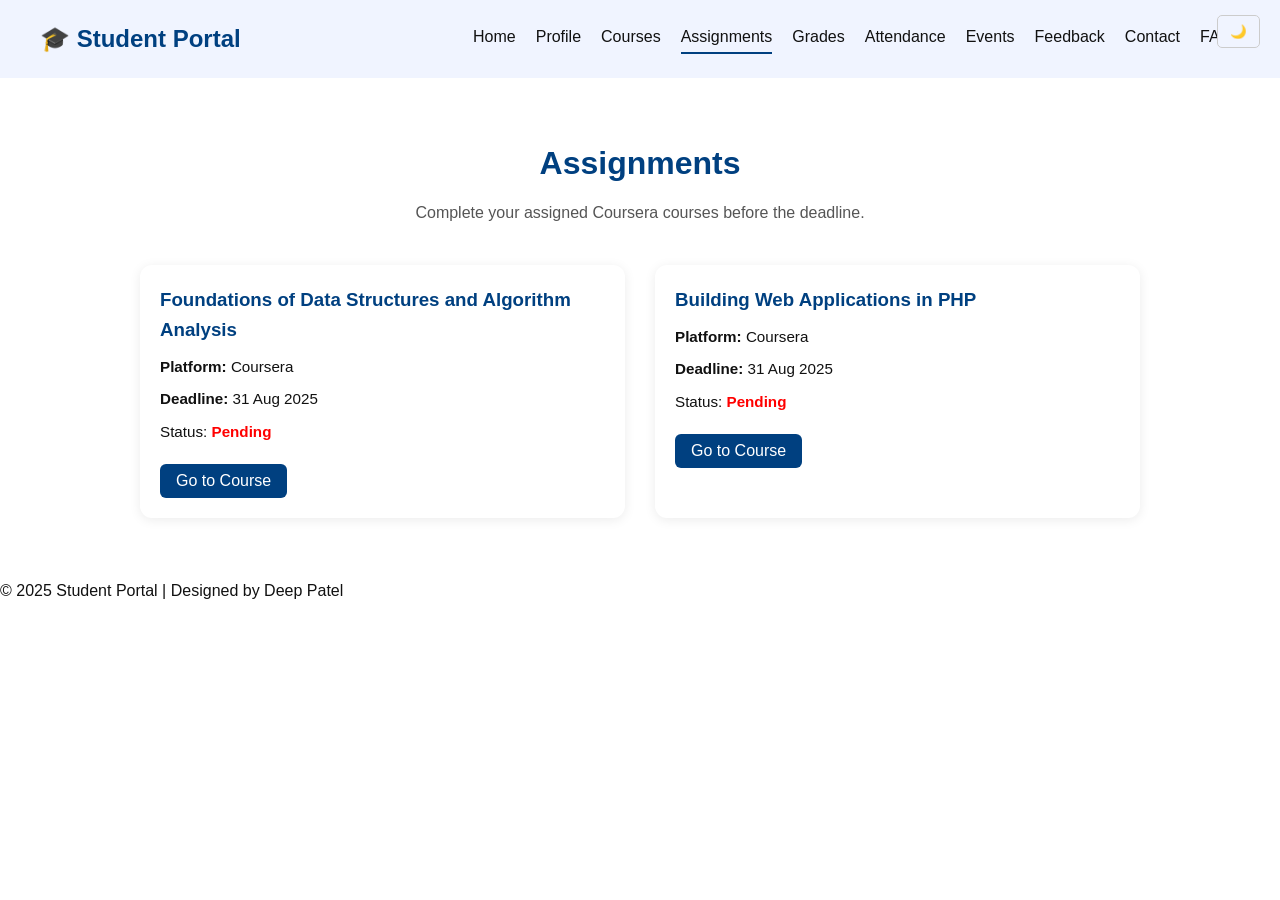
<file: assignments.html>
<!DOCTYPE html>
<html lang="en">
<head>
  <meta charset="UTF-8" />
  <meta name="viewport" content="width=device-width, initial-scale=1.0"/>
  <title>Assignments | Student Portal</title>
  <link rel="stylesheet" href="style.css" />
  <script defer src="theme.js"></script>
</head>
<body>

  <!-- 🌗 Theme Toggle -->
  <button class="theme-toggle" onclick="toggleTheme()">🌙</button>

  <!-- 🔹 NAVBAR -->
  <nav class="navbar">
    <div class="logo">🎓 Student Portal</div>
    <div class="nav-links">
      <a href="index.html">Home</a>
      <a href="profile.html">Profile</a>
      <a href="courses.html">Courses</a>
      <a href="assignments.html" class="active">Assignments</a>
      <a href="grades.html">Grades</a>
      <a href="attendance.html">Attendance</a>
      <a href="event.html">Events</a>
      <a href="feedback.html">Feedback</a>
      <a href="contact.html">Contact</a>
      <a href="faqs.html">FAQs</a>
    </div>
  </nav>

  <!-- 🔹 ASSIGNMENTS SECTION -->
  <section class="assignments-section">
    <div class="assignments-header">
      <h1>Assignments</h1>
      <p>Complete your assigned Coursera courses before the deadline.</p>
    </div>

    <div class="assignments-grid">
      <!-- Assignment 1 -->
      <div class="assignment-card">
        <h3>Foundations of Data Structures and Algorithm Analysis</h3>
        <p><strong>Platform:</strong> Coursera</p>
        <p><strong>Deadline:</strong> 31 Aug 2025</p>
        <p>Status: <span style="color: red; font-weight: bold;">Pending</span></p>
        <button class="btn">Go to Course</button>
      </div>

      <!-- Assignment 2 -->
      <div class="assignment-card">
        <h3>Building Web Applications in PHP</h3>
        <p><strong>Platform:</strong> Coursera</p>
        <p><strong>Deadline:</strong> 31 Aug 2025</p>
        <p>Status: <span style="color: red; font-weight: bold;">Pending</span></p>
        <button class="btn">Go to Course</button>
      </div>
    </div>
  </section>

  <!-- ✅ FOOTER -->
  <footer class="footer">
    <p>© 2025 Student Portal | Designed by Deep Patel</p>
  </footer>

</body>
</html>
</file>
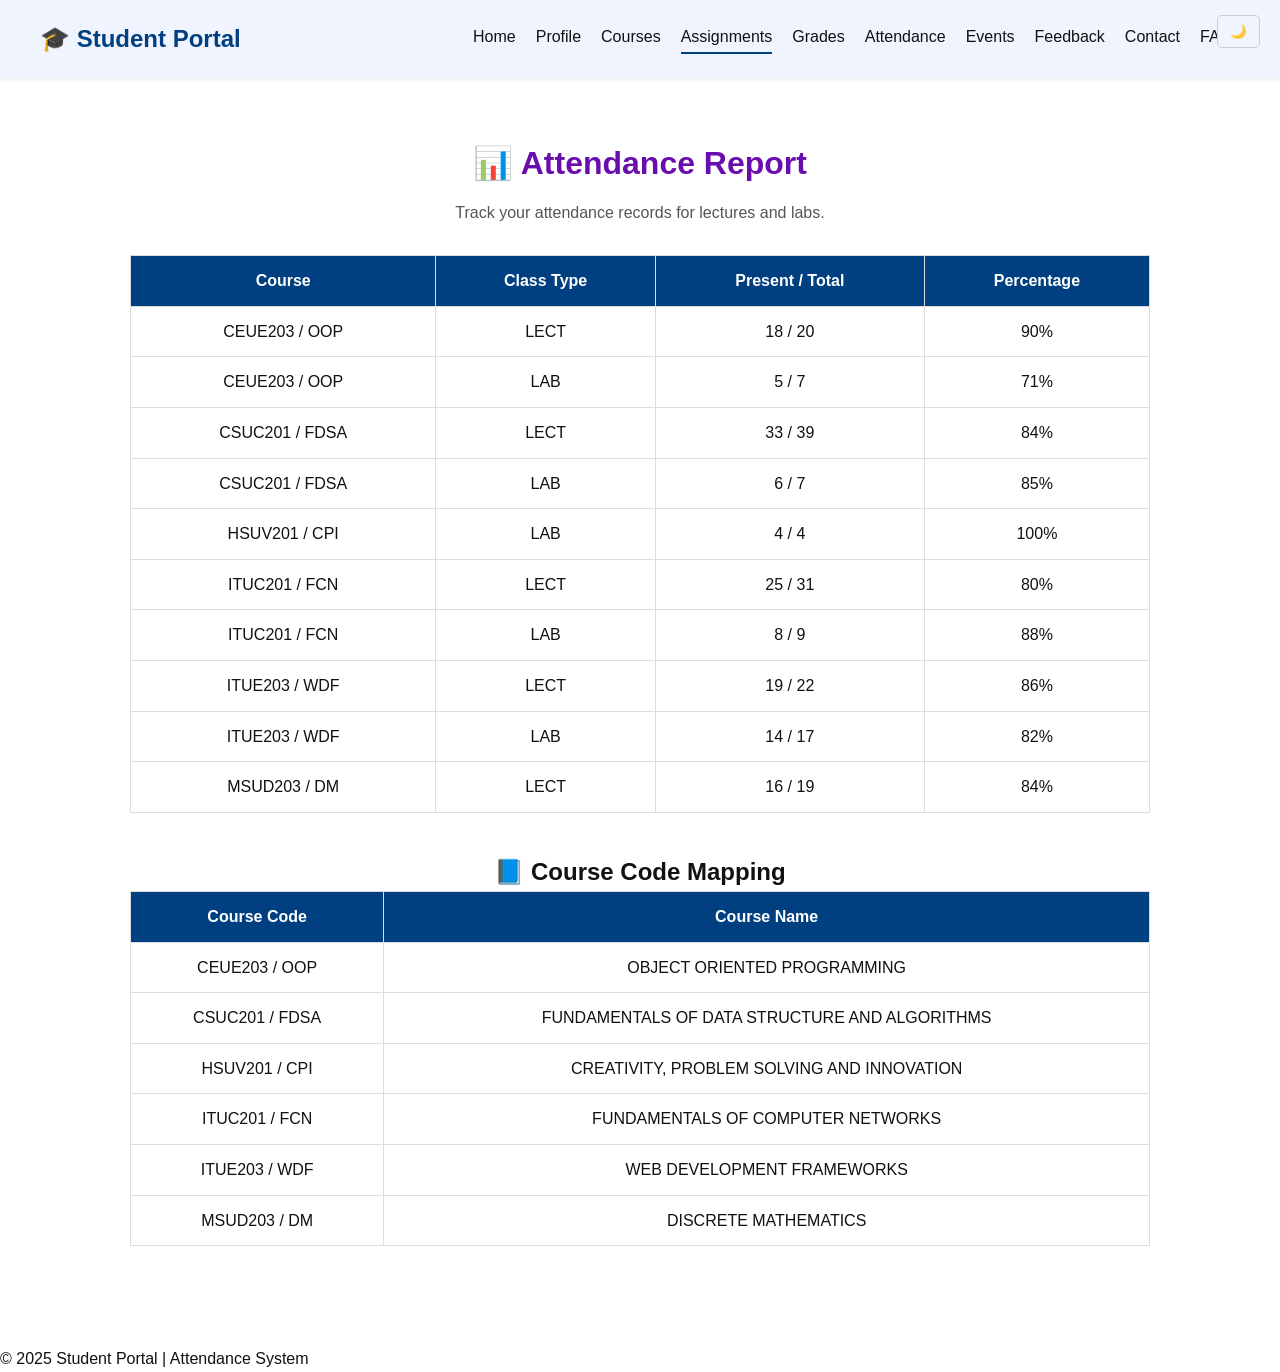
<file: attendance.html>
<!DOCTYPE html>
<html lang="en">
<head>
  <meta charset="UTF-8" />
  <meta name="viewport" content="width=device-width, initial-scale=1.0"/>
  <title>Attendance | Student Portal</title>
  <link rel="stylesheet" href="style.css" />
  <script defer src="theme.js"></script>
</head>
<body>

  <!-- 🌗 Theme Toggle -->
  <button class="theme-toggle" onclick="toggleTheme()">🌙</button>

  <!-- ✅ NAVBAR -->
  <nav class="navbar">
    <div class="logo">🎓 Student Portal</div>
    <div class="nav-links">
      <a href="index.html">Home</a>
      <a href="profile.html">Profile</a>
      <a href="courses.html" >Courses</a>
      <a href="assignments.html" class="active">Assignments</a>
      <a href="grades.html">Grades</a>
      <a href="attendance.html">Attendance</a>
      <a href="event.html">Events</a>
      <a href="feedback.html">Feedback</a>
      <a href="contact.html">Contact</a>
      <a href="faqs.html">FAQs</a>
    </div>
  </nav>

  <!-- 📊 ATTENDANCE SECTION -->
  <section class="attendance-section">
    <h1>📊 Attendance Report</h1>
    <p>Track your attendance records for lectures and labs.</p>

    <!-- Attendance Table -->
    <div class="table-container">
      <table class="attendance-table">
        <thead>
          <tr>
            <th>Course</th>
            <th>Class Type</th>
            <th>Present / Total</th>
            <th>Percentage</th>
          </tr>
        </thead>
        <tbody>
          <tr><td>CEUE203 / OOP</td><td>LECT</td><td>18 / 20</td><td>90%</td></tr>
          <tr><td>CEUE203 / OOP</td><td>LAB</td><td>5 / 7</td><td>71%</td></tr>
          <tr><td>CSUC201 / FDSA</td><td>LECT</td><td>33 / 39</td><td>84%</td></tr>
          <tr><td>CSUC201 / FDSA</td><td>LAB</td><td>6 / 7</td><td>85%</td></tr>
          <tr><td>HSUV201 / CPI</td><td>LAB</td><td>4 / 4</td><td>100%</td></tr>
          <tr><td>ITUC201 / FCN</td><td>LECT</td><td>25 / 31</td><td>80%</td></tr>
          <tr><td>ITUC201 / FCN</td><td>LAB</td><td>8 / 9</td><td>88%</td></tr>
          <tr><td>ITUE203 / WDF</td><td>LECT</td><td>19 / 22</td><td>86%</td></tr>
          <tr><td>ITUE203 / WDF</td><td>LAB</td><td>14 / 17</td><td>82%</td></tr>
          <tr><td>MSUD203 / DM</td><td>LECT</td><td>16 / 19</td><td>84%</td></tr>
        </tbody>
      </table>
    </div>

    <!-- Course Mapping -->
    <h2>📘 Course Code Mapping</h2>
    <div class="table-container">
      <table class="course-table">
        <thead>
          <tr>
            <th>Course Code</th>
            <th>Course Name</th>
          </tr>
        </thead>
        <tbody>
          <tr><td>CEUE203 / OOP</td><td>OBJECT ORIENTED PROGRAMMING</td></tr>
          <tr><td>CSUC201 / FDSA</td><td>FUNDAMENTALS OF DATA STRUCTURE AND ALGORITHMS</td></tr>
          <tr><td>HSUV201 / CPI</td><td>CREATIVITY, PROBLEM SOLVING AND INNOVATION</td></tr>
          <tr><td>ITUC201 / FCN</td><td>FUNDAMENTALS OF COMPUTER NETWORKS</td></tr>
          <tr><td>ITUE203 / WDF</td><td>WEB DEVELOPMENT FRAMEWORKS</td></tr>
          <tr><td>MSUD203 / DM</td><td>DISCRETE MATHEMATICS</td></tr>
        </tbody>
      </table>
    </div>
  </section>

  <!-- ✅ FOOTER -->
  <footer class="footer">
    <p>© 2025 Student Portal | Attendance System</p>
  </footer>

</body>
</html>
</file>
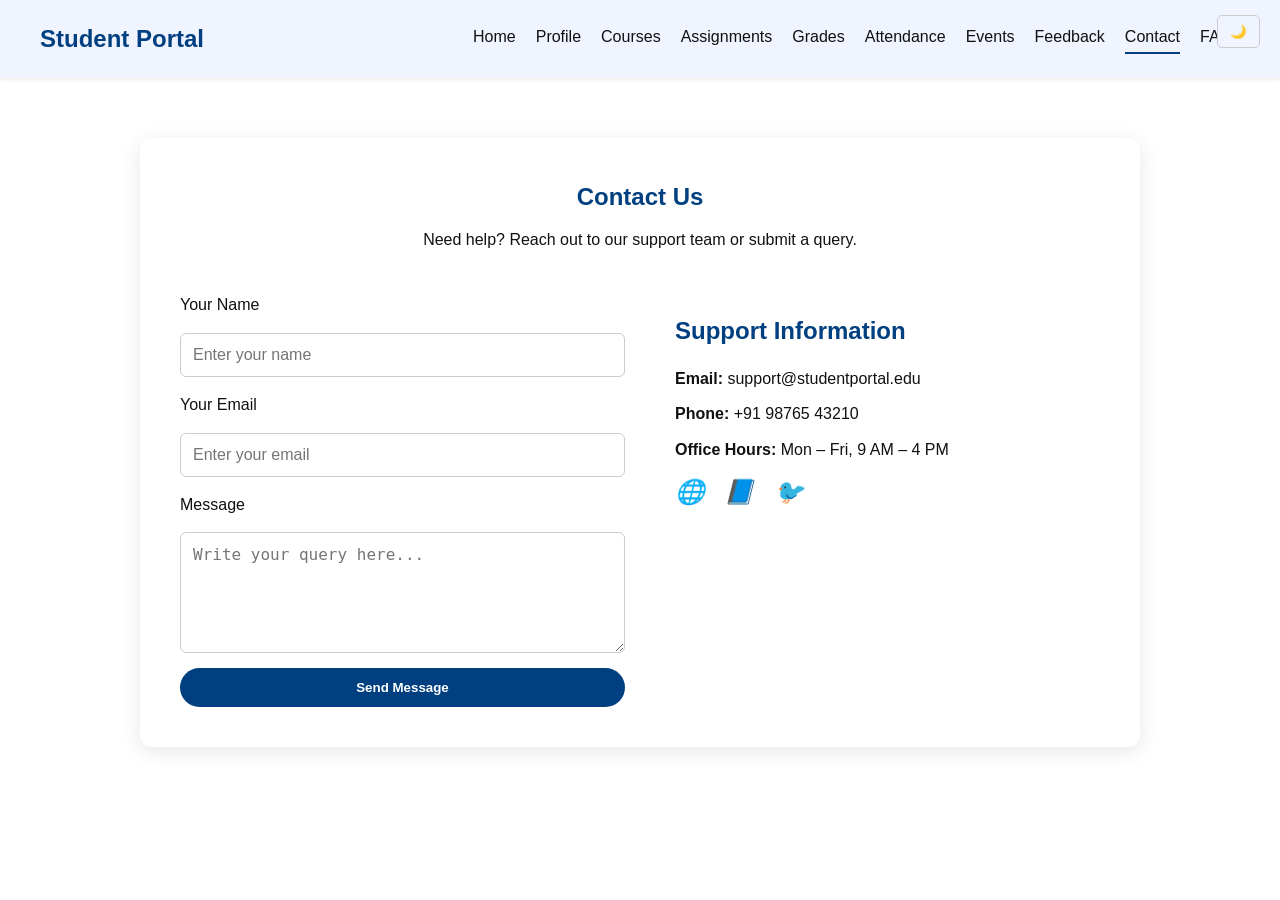
<file: contact.html>
<!DOCTYPE html>
<html lang="en">
<head>
  <meta charset="UTF-8" />
  <meta name="viewport" content="width=device-width, initial-scale=1.0"/>
  <title>Contact | Student Portal</title>
  <link rel="stylesheet" href="style.css" />
  <script defer src="theme.js"></script>
</head>
<body>

  <!-- 🌗 Theme Toggle -->
  <button class="theme-toggle" onclick="toggleTheme()">🌙</button>

  <!-- 🔝 Navbar -->
  <nav class="navbar">
    <div class="logo">Student Portal</div>
    <div class="nav-links">
      <a href="index.html">Home</a>
      <a href="profile.html">Profile</a>
      <a href="courses.html">Courses</a>
      <a href="assignments.html">Assignments</a>
      <a href="grades.html">Grades</a>
      <a href="attendance.html">Attendance</a>
      <a href="event.html">Events</a>
      <a href="feedback.html">Feedback</a>
      <a href="contact.html" class="active">Contact</a>
      <a href="faqs.html">FAQs</a>
    </div>
  </nav>

  <!-- 📞 Contact Section -->
  <section class="contact-section">
    <div class="contact-container">
      <h1>Contact Us</h1>
      <p class="contact-subtext">Need help? Reach out to our support team or submit a query.</p>

      <div class="contact-grid">
        <!-- Contact Form -->
        <form class="contact-form">
          <label for="name">Your Name</label>
          <input type="text" id="name" placeholder="Enter your name" required>

          <label for="email">Your Email</label>
          <input type="email" id="email" placeholder="Enter your email" required>

          <label for="message">Message</label>
          <textarea id="message" rows="5" placeholder="Write your query here..." required></textarea>

          <button type="submit">Send Message</button>
        </form>

        <!-- Contact Info -->
        <div class="contact-info">
          <h2>Support Information</h2>
          <p><strong>Email:</strong> support@studentportal.edu</p>
          <p><strong>Phone:</strong> +91 98765 43210</p>
          <p><strong>Office Hours:</strong> Mon – Fri, 9 AM – 4 PM</p>

          <div class="contact-icons">
            <a href="#"><i>🌐</i></a>
            <a href="#"><i>📘</i></a>
            <a href="#"><i>🐦</i></a>
          </div>
        </div>
      </div>
    </div>
  </section>

</body>
</html>
</file>
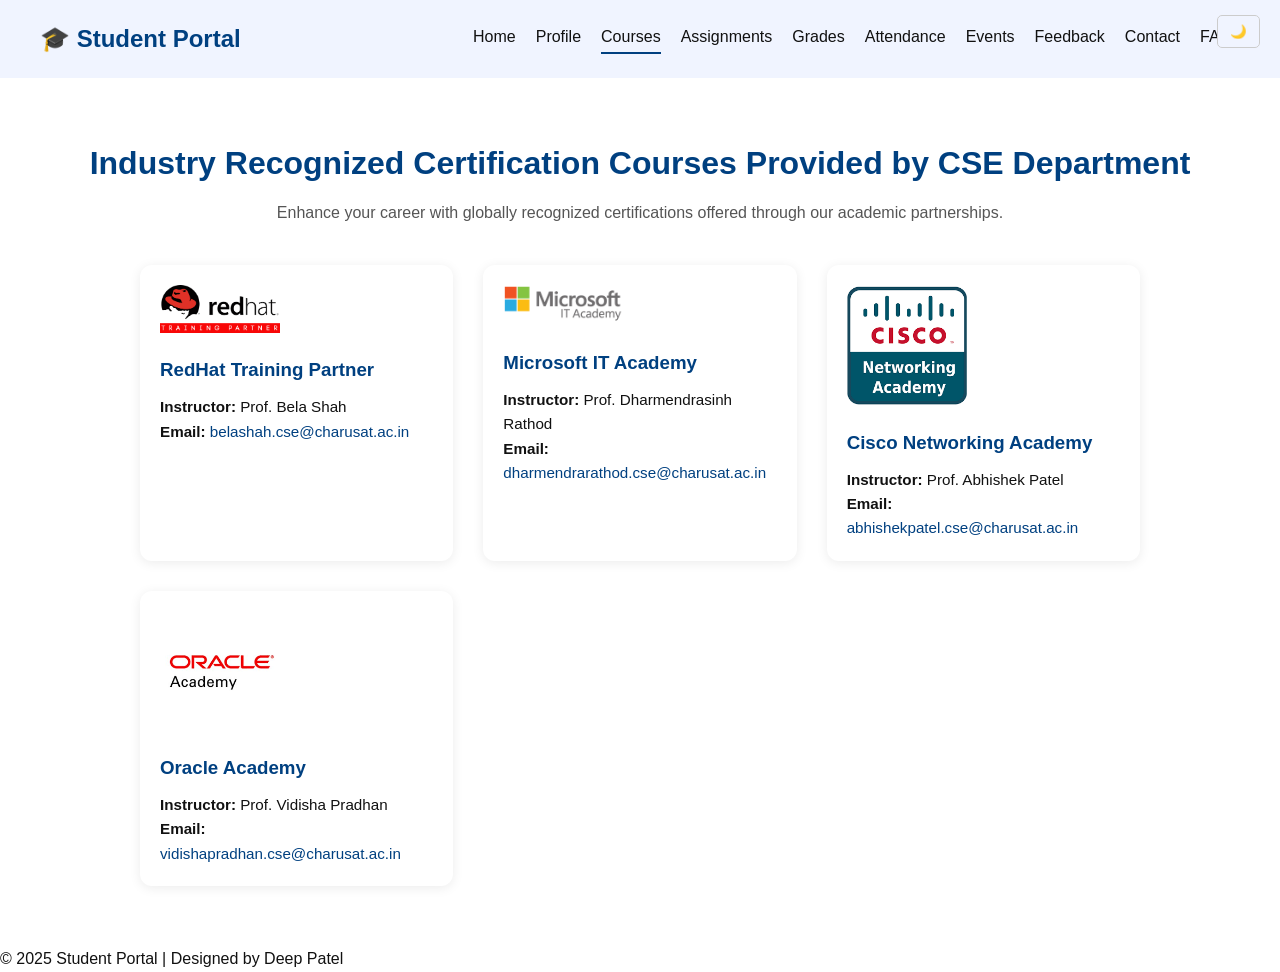
<file: courses.html>
<!DOCTYPE html>
<html lang="en">
<head>
  <meta charset="UTF-8" />
  <meta name="viewport" content="width=device-width, initial-scale=1.0"/>
  <title>Profile | Student Portal</title>
  <link rel="stylesheet" href="style.css" />
  <script defer src="theme.js"></script>
</head>
<body>

  <!-- 🌗 Theme Toggle Button -->
  <button class="theme-toggle" onclick="toggleTheme()">🌙</button>

  <!-- 🔹 NAVBAR -->
  <nav class="navbar">
    <div class="logo">🎓 Student Portal</div>
    <div class="nav-links">
      <a href="index.html">Home</a>
      <a href="profile.html">Profile</a>
      <a href="courses.html" class="active">Courses</a>
      <a href="assignments.html">Assignments</a>
      <a href="grades.html">Grades</a>
      <a href="attendance.html">Attendance</a>
      <a href="event.html">Events</a>
      <a href="feedback.html">Feedback</a>
      <a href="contact.html">Contact</a>
      <a href="faqs.html">FAQs</a>
    </div>
  </nav>

  <!-- 🔹 COURSES SECTION -->
  <section class="courses-section">
    <div class="courses-header">
      <h1>Industry Recognized Certification Courses Provided by CSE Department</h1>
      <p>Enhance your career with globally recognized certifications offered through our academic partnerships.</p>
    </div>

    <div class="courses-grid">
      <!-- RedHat -->
      <div class="course-card">
        <img src="image\redhat.png" alt="RedHat Logo" />
        <div class="course-info">
          <h3>RedHat Training Partner</h3>
          <p><strong>Instructor:</strong> Prof. Bela Shah</p>
          <p><strong>Email:</strong> <a href="mailto:belashah.cse@charusat.ac.in">belashah.cse@charusat.ac.in</a></p>
        </div>
      </div>

      <!-- Microsoft -->
      <div class="course-card">
        <img src="image\microsoft.png" alt="Microsoft Logo" />
        <div class="course-info">
          <h3>Microsoft IT Academy</h3>
          <p><strong>Instructor:</strong> Prof. Dharmendrasinh Rathod</p>
          <p><strong>Email:</strong> <a href="mailto:dharmendrarathod.cse@charusat.ac.in">dharmendrarathod.cse@charusat.ac.in</a></p>
        </div>
      </div>

      <!-- Cisco -->
      <div class="course-card">
        <img src="image\cisco.png" alt="Cisco Logo" />
        <div class="course-info">
          <h3>Cisco Networking Academy</h3>
          <p><strong>Instructor:</strong> Prof. Abhishek Patel</p>
          <p><strong>Email:</strong> <a href="mailto:abhishekpatel.cse@charusat.ac.in">abhishekpatel.cse@charusat.ac.in</a></p>
        </div>
      </div>

      <!-- Oracle -->
      <div class="course-card">
        <img src="image\oracle.png" alt="Oracle Logo" />
        <div class="course-info">
          <h3>Oracle Academy</h3>
          <p><strong>Instructor:</strong> Prof. Vidisha Pradhan</p>
          <p><strong>Email:</strong> <a href="mailto:vidishapradhan.cse@charusat.ac.in">vidishapradhan.cse@charusat.ac.in</a></p>
        </div>
      </div>
    </div>
  </section>

  <!-- ✅ FOOTER -->
  <footer class="footer">
    <p>© 2025 Student Portal | Designed by Deep Patel</p>
  </footer>

</body>
</html>
</file>
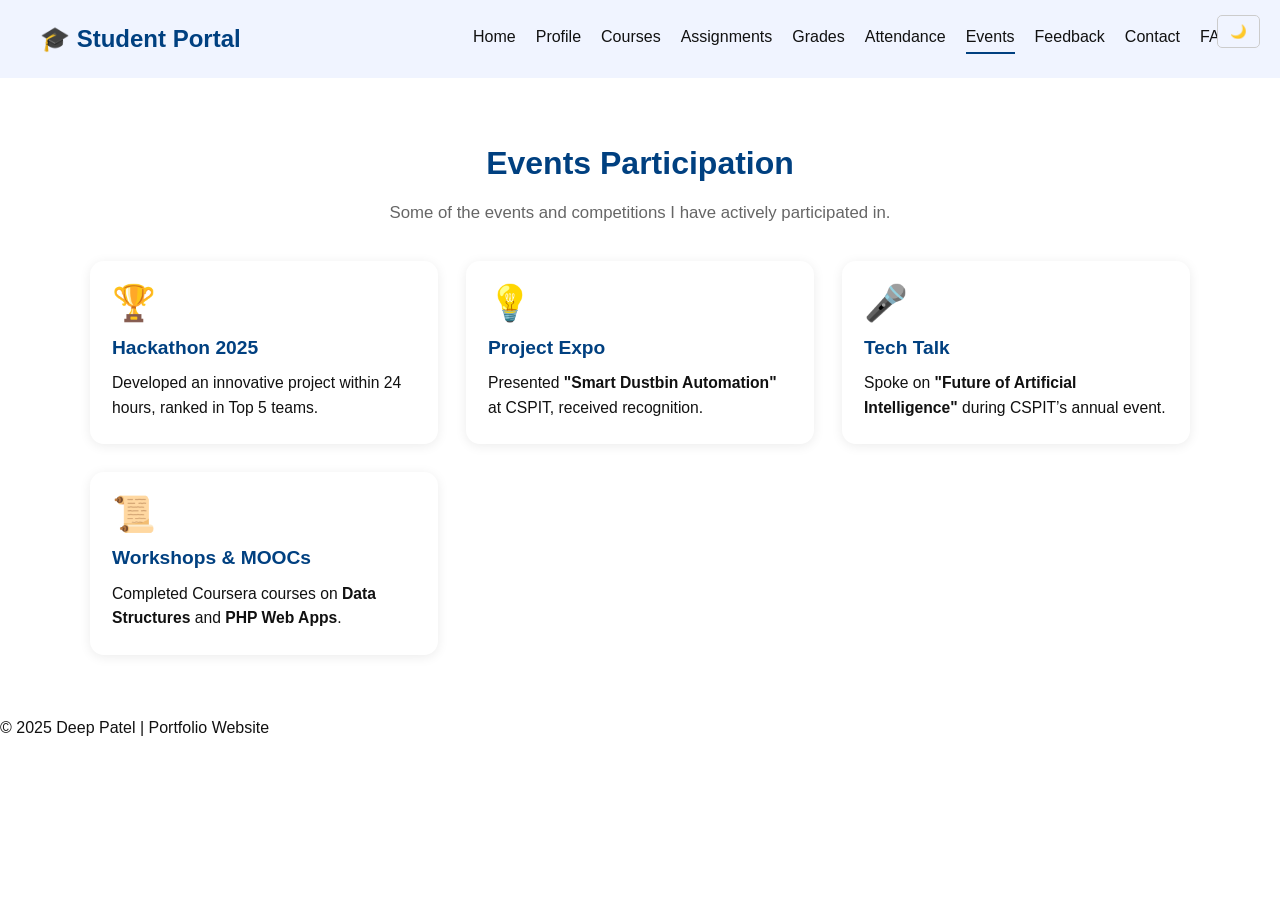
<file: event.html>
<!DOCTYPE html>
<html lang="en">
<head>
  <meta charset="UTF-8" />
  <meta name="viewport" content="width=device-width, initial-scale=1.0"/>
  <title>Events | Deep Patel</title>
  <link rel="stylesheet" href="style.css" />
  <script defer src="theme.js"></script>
</head>
<body>

  <!-- 🌗 Theme Toggle -->
  <button class="theme-toggle" onclick="toggleTheme()">🌙</button>

   <!-- 🔹 NAVBAR -->
  <nav class="navbar">
    <div class="logo">🎓 Student Portal</div>
    <div class="nav-links">
      <a href="index.html">Home</a>
      <a href="profile.html">Profile</a>
      <a href="courses.html" >Courses</a>
      <a href="assignments.html">Assignments</a>
      <a href="grades.html">Grades</a>
      <a href="attendance.html">Attendance</a>
      <a href="event.html" class="active">Events</a>
      <a href="feedback.html">Feedback</a>
      <a href="contact.html">Contact</a>
      <a href="faqs.html">FAQs</a> 
    </div>
  </nav>

  <!-- 🔹 EVENTS SECTION -->
  <section class="event-section">
    <h1>Events Participation</h1>
    <p>Some of the events and competitions I have actively participated in.</p>

    <div class="event-grid">
      <div class="event-card">
        <i>🏆</i>
        <h3>Hackathon 2025</h3>
        <p>Developed an innovative project within 24 hours, ranked in Top 5 teams.</p>
      </div>

      <div class="event-card">
        <i>💡</i>
        <h3>Project Expo</h3>
        <p>Presented <b>"Smart Dustbin Automation"</b> at CSPIT, received recognition.</p>
      </div>

      <div class="event-card">
        <i>🎤</i>
        <h3>Tech Talk</h3>
        <p>Spoke on <b>"Future of Artificial Intelligence"</b> during CSPIT’s annual event.</p>
      </div>

      <div class="event-card">
        <i>📜</i>
        <h3>Workshops & MOOCs</h3>
        <p>Completed Coursera courses on <b>Data Structures</b> and <b>PHP Web Apps</b>.</p>
      </div>
    </div>
  </section>

  <!-- ✅ FOOTER -->
  <footer class="footer">
    <p>© 2025 Deep Patel | Portfolio Website</p>
  </footer>

</body>
</html>
</file>
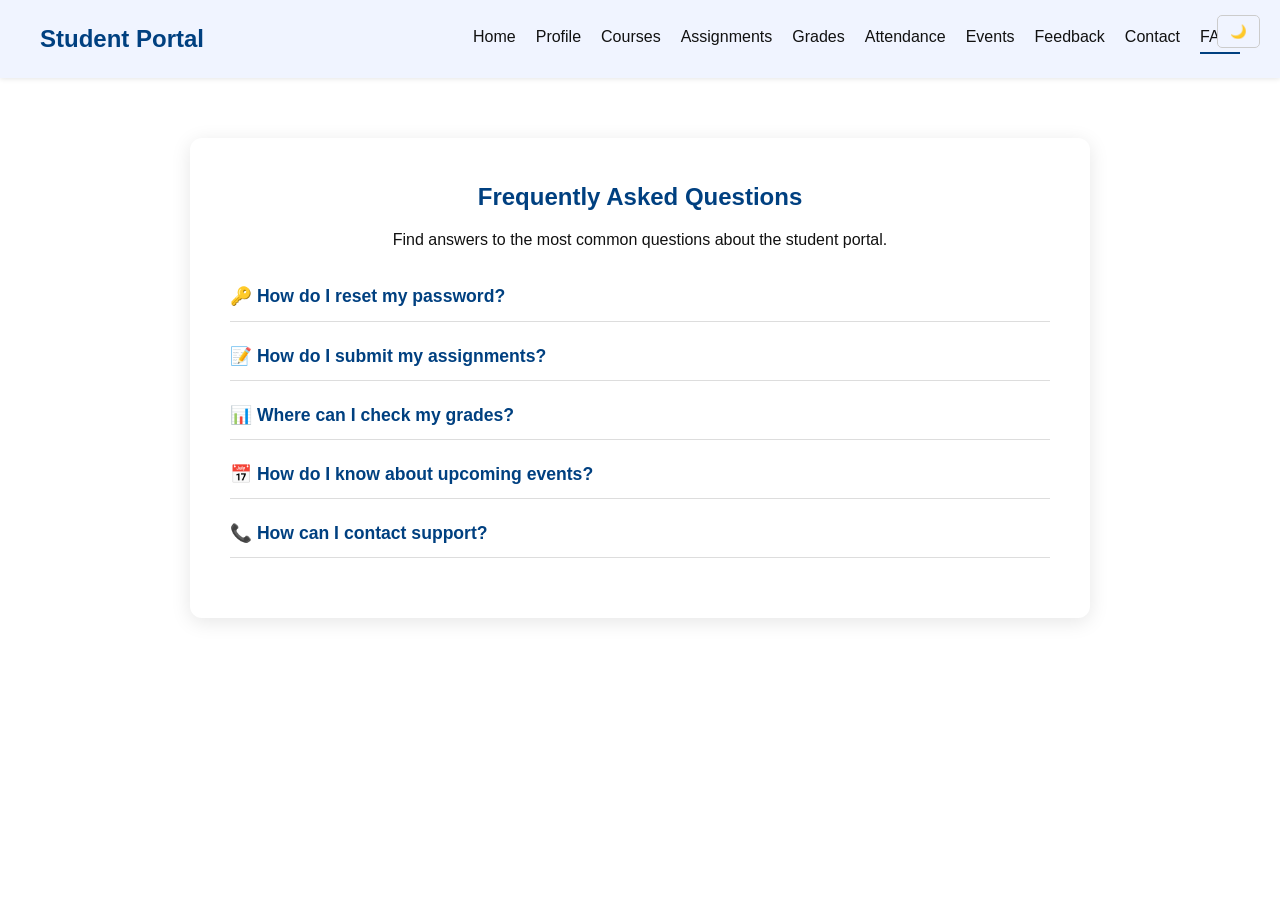
<file: faqs.html>
<!DOCTYPE html>
<html lang="en">
<head>
  <meta charset="UTF-8" />
  <meta name="viewport" content="width=device-width, initial-scale=1.0"/>
  <title>FAQs | Student Portal</title>
  <link rel="stylesheet" href="style.css" />
  <script defer src="theme.js"></script>
</head>
<body>

  <!-- 🌗 Theme Toggle -->
  <button class="theme-toggle" onclick="toggleTheme()">🌙</button>

  <!-- 🔝 Navbar -->
  <nav class="navbar">
    <div class="logo">Student Portal</div>
    <div class="nav-links">
      <a href="index.html">Home</a>
      <a href="profile.html">Profile</a>
      <a href="courses.html">Courses</a>
      <a href="assignments.html">Assignments</a>
      <a href="grades.html">Grades</a>
      <a href="attendance.html">Attendance</a>
      <a href="event.html">Events</a>
      <a href="feedback.html">Feedback</a>
      <a href="contact.html">Contact</a>
      <a href="faqs.html" class="active">FAQs</a>
    </div>
  </nav>

  <!-- ❓ FAQ Section -->
  <section class="faq-section">
    <div class="faq-container">
      <h1>Frequently Asked Questions</h1>
      <p class="faq-subtext">Find answers to the most common questions about the student portal.</p>

      <div class="faq-item">
        <h3 onclick="toggleFaq(this)">🔑 How do I reset my password?</h3>
        <p class="faq-answer">Click on “Forgot Password?” on the login page and follow the steps to reset your password using your registered email ID.</p>
      </div>

      <div class="faq-item">
        <h3 onclick="toggleFaq(this)">📝 How do I submit my assignments?</h3>
        <p class="faq-answer">Go to the Assignments page, select your course, upload your task file, and click Submit before the due date.</p>
      </div>

      <div class="faq-item">
        <h3 onclick="toggleFaq(this)">📊 Where can I check my grades?</h3>
        <p class="faq-answer">Navigate to the Grades page to see your latest exam results and marksheet.</p>
      </div>

      <div class="faq-item">
        <h3 onclick="toggleFaq(this)">📅 How do I know about upcoming events?</h3>
        <p class="faq-answer">Check the Events page where all upcoming workshops, seminars, and activities are listed.</p>
      </div>

      <div class="faq-item">
        <h3 onclick="toggleFaq(this)">📞 How can I contact support?</h3>
        <p class="faq-answer">Use the Contact page to send a message to our support team or call during office hours.</p>
      </div>
    </div>
  </section>

  

</body>
</html>
</file>
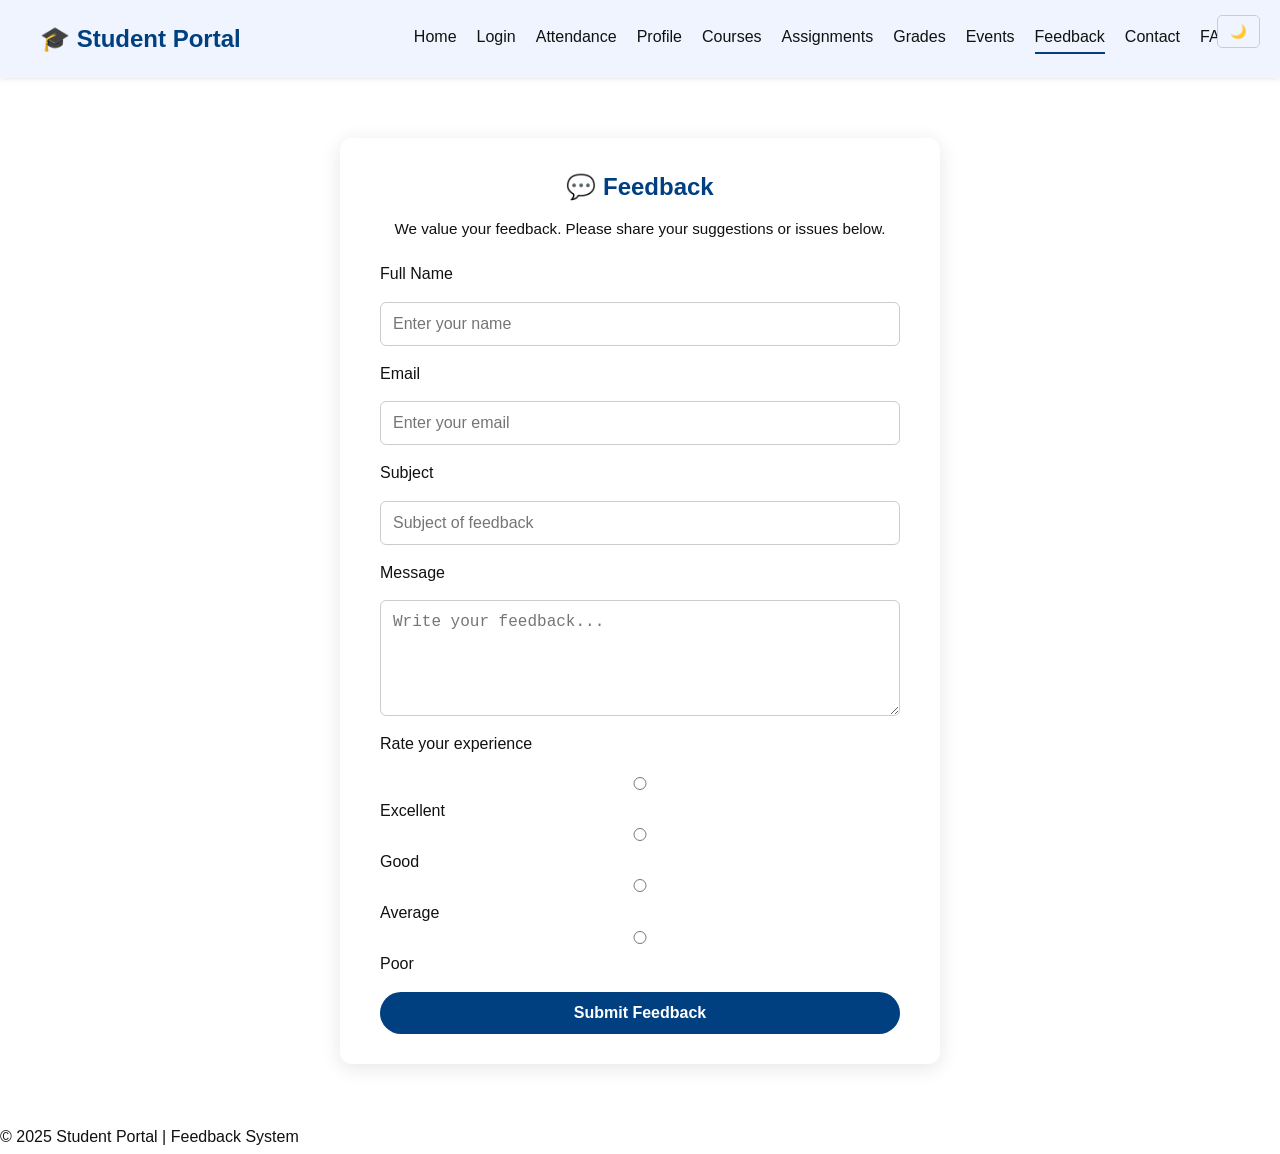
<file: feedback.html>
<!DOCTYPE html>
<html lang="en">
<head>
  <meta charset="UTF-8" />
  <meta name="viewport" content="width=device-width, initial-scale=1.0"/>
  <title>Feedback | Student Portal</title>
  <link rel="stylesheet" href="style.css" />
  <script defer src="theme.js"></script>
</head>
<body>

  <!-- 🌗 Theme Toggle -->
  <button class="theme-toggle" onclick="toggleTheme()">🌙</button>

  <!-- ✅ NAVBAR -->
  <nav class="navbar">
    <div class="logo">🎓 Student Portal</div>
    <ul class="nav-links">
      <a href="index.html">Home</a>
      <a href="login.html">Login</a>
      <a href="attendance.html">Attendance</a>
      <a href="profile.html">Profile</a>
      <a href="courses.html">Courses</a>
      <a href="assignments.html">Assignments</a>
      <a href="grades.html">Grades</a>
      <a href="event.html">Events</a>
      <a href="feedback.html" class="active">Feedback</a>
      <a href="contact.html">Contact</a>
      <a href="faqs.html">FAQs</a>
    </ul>
  </nav>

  <!-- ✍️ FEEDBACK FORM -->
  <section class="feedback-section">
    <div class="feedback-container">
      <h1>💬 Feedback</h1>
      <p>We value your feedback. Please share your suggestions or issues below.</p>

      <form class="feedback-form">
        <label for="name">Full Name</label>
        <input type="text" id="name" placeholder="Enter your name" required />

        <label for="email">Email</label>
        <input type="email" id="email" placeholder="Enter your email" required />

        <label for="subject">Subject</label>
        <input type="text" id="subject" placeholder="Subject of feedback" required />

        <label for="message">Message</label>
        <textarea id="message" rows="5" placeholder="Write your feedback..." required></textarea>

        <label>Rate your experience</label>
        <div class="radio-group">
          <label><input type="radio" name="rating" value="Excellent" required> Excellent</label>
          <label><input type="radio" name="rating" value="Good"> Good</label>
          <label><input type="radio" name="rating" value="Average"> Average</label>
          <label><input type="radio" name="rating" value="Poor"> Poor</label>
        </div>

        <button type="submit" class="btn">Submit Feedback</button>
      </form>
    </div>
  </section>

  <!-- ✅ FOOTER -->
  <footer class="footer">
    <p>© 2025 Student Portal | Feedback System</p>
  </footer>

</body>
</html>
</file>
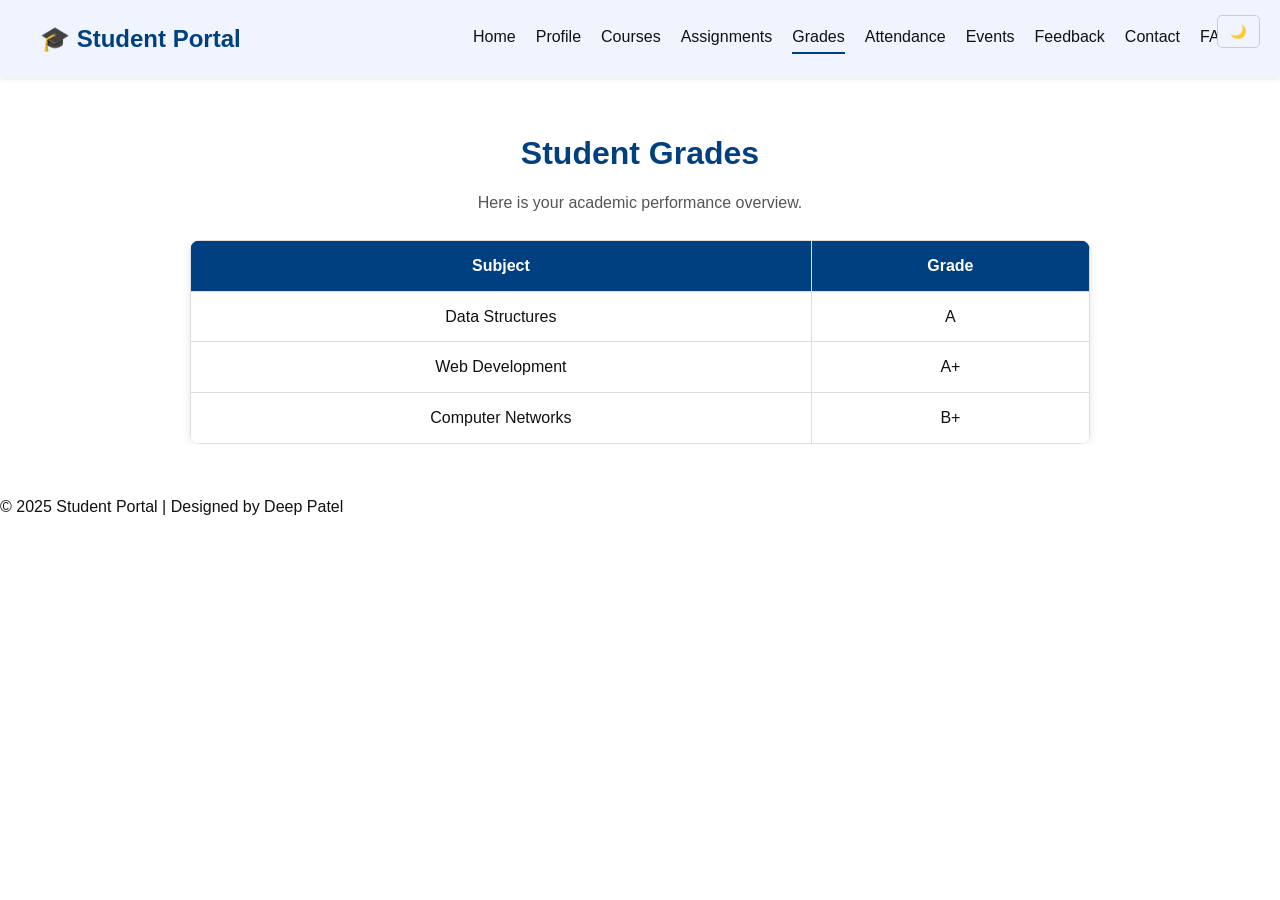
<file: grades.html>
<!DOCTYPE html>
<html lang="en">
<head>
  <meta charset="UTF-8" />
  <meta name="viewport" content="width=device-width, initial-scale=1.0"/>
  <title>Grades | Student Portal</title>
  <link rel="stylesheet" href="style.css" />
  <script defer src="theme.js"></script>
</head>
<body>

  <!-- 🌗 Theme Toggle -->
  <button class="theme-toggle" onclick="toggleTheme()">🌙</button>

  <!-- 🔹 NAVBAR -->
  <nav class="navbar">
    <div class="logo">🎓 Student Portal</div>
    <div class="nav-links">
      <a href="index.html">Home</a>
      <a href="profile.html">Profile</a>
      <a href="courses.html">Courses</a>
      <a href="assignments.html">Assignments</a>
      <a href="grades.html" class="active">Grades</a>
      <a href="attendance.html">Attendance</a>
      <a href="event.html">Events</a>
      <a href="feedback.html">Feedback</a>
      <a href="contact.html">Contact</a>
      <a href="faqs.html">FAQs</a>
    </div>
  </nav>

  <!-- 🔹 GRADES SECTION -->
  <section class="grades-section">
    <div class="grades-header">
      <h1>Student Grades</h1>
      <p>Here is your academic performance overview.</p>
    </div>

    <div class="grades-table-container">
      <table class="grades-table">
        <thead>
          <tr>
            <th>Subject</th>
            <th>Grade</th>
          </tr>
        </thead>
        <tbody>
          <tr>
            <td>Data Structures</td>
            <td>A</td>
          </tr>
        
          <tr>
            <td>Web Development</td>
            <td>A+</td>
          </tr>
          <tr>
            <td>Computer Networks</td>
            <td>B+</td>
          </tr>
        </tbody>
      </table>
    </div>
  </section>

  <!-- ✅ FOOTER -->
  <footer class="footer">
    <p>© 2025 Student Portal | Designed by Deep Patel</p>
  </footer>

</body>
</html>
</file>
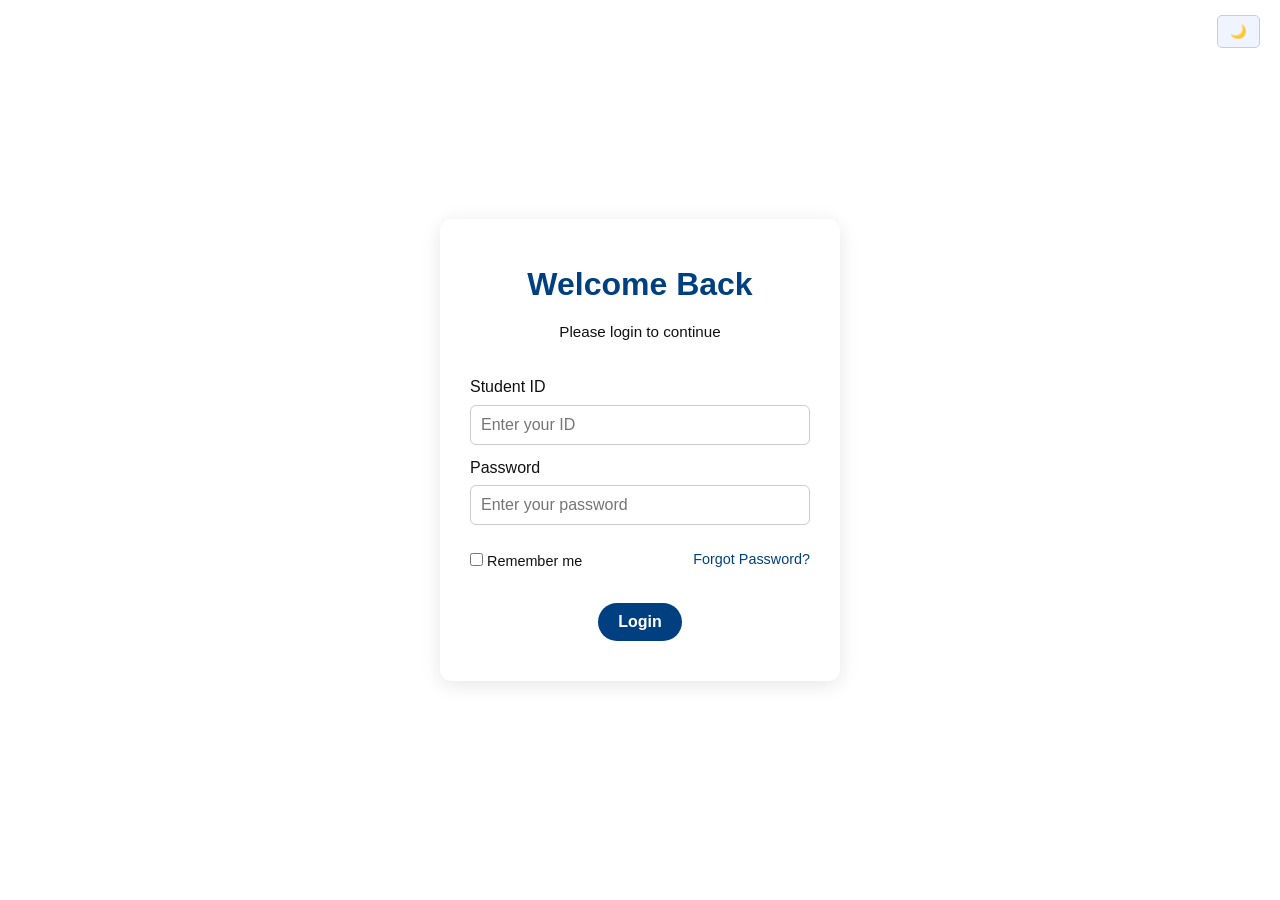
<file: login.html>
<!DOCTYPE html>
<html lang="en">
<head>
  <meta charset="UTF-8" />
  <meta name="viewport" content="width=device-width, initial-scale=1.0"/>
  <title>Login | Student Portal</title>
  <link rel="stylesheet" href="style.css" />
  <script defer src="theme.js"></script>
</head>
<body>

  
  <button class="theme-toggle" onclick="toggleTheme()">🌙</button>

  <div class="login-container">
   <form class="login-form" id="loginForm">
  <h1>Welcome Back</h1>
  <p>Please login to continue</p>

  <label for="student-id">Student ID</label>
  <input type="text" id="student-id" placeholder="Enter your ID" required />

  <label for="password">Password</label>
  <input type="password" id="password" placeholder="Enter your password" required />

  <div class="login-options">
    <label><input type="checkbox"> Remember me</label>
    <a href="#">Forgot Password?</a>
  </div>

  <button type="submit" class="btn">Login</button>
</form>

  </div>

</body>
</html>
</file>
<file: style.css>
/* === CSS VARIABLES === */
:root {
  --bg-color: #ffffff;
  --text-color: #111111;
  --primary-color: #004080;
  --card-color: #f0f4ff;
}

/* Dark Theme */
body.dark-theme {
  --bg-color: #1e1e2f;
  --text-color: #f4f4f4;
  --primary-color: #66b2ff;
  --card-color: #2c2c3a;
}

/* === RESET & BASE === */
* {
  margin: 0;
  padding: 0;
  box-sizing: border-box;
}
body {
  font-family: 'Segoe UI', sans-serif;
  background-color: var(--bg-color);
  color: var(--text-color);
  transition: background 0.3s, color 0.3s;
  line-height: 1.6;
}

a {
  text-decoration: none;
  color: var(--primary-color);
}

/* === NAVBAR === */
.navbar {
  display: flex;
  justify-content: space-between;
  align-items: center;
  background-color: var(--card-color);
  padding: 20px 40px;
  box-shadow: 0 1px 5px rgba(0,0,0,0.1);
}

.logo {
  font-size: 1.5em;
  font-weight: bold;
  color: var(--primary-color);
}

.nav-links {
  display: flex;
  gap: 20px;
}

.nav-links a {
  color: var(--text-color);
  font-weight: 500;
  padding-bottom: 2px;
  transition: 0.3s;
}

.nav-links a:hover,
.nav-links .active {
  border-bottom: 2px solid var(--primary-color);
}

/* === HERO SECTION === */
.hero {
  display: flex;
  justify-content: center;
  align-items: center;
  text-align: center;
  padding: 80px 20px;
  background-color: var(--card-color);
}

.hero-text h1 {
  font-size: 2.5rem;
  margin-bottom: 15px;
  color: var(--primary-color);
}

.hero-text p {
  font-size: 1.1rem;
  margin-bottom: 20px;
  color: var(--text-color);
}

.btn {
  background-color: var(--primary-color);
  color: #fff;
  padding: 12px 24px;
  border: none;
  border-radius: 6px;
  font-size: 1rem;
  cursor: pointer;
  transition: background 0.3s ease;
}

.btn:hover {
  background-color: #003366;
}

/* === THEME SWITCHER BUTTON === */
.theme-toggle {
  position: fixed;
  top: 15px;
  right: 20px;
  background: var(--card-color);
  border: 1px solid #ccc;
  padding: 8px 12px;
  border-radius: 5px;
  cursor: pointer;
  z-index: 999;
}
/* === LOGIN PAGE === */
.login-container {
  display: flex;
  justify-content: center;
  align-items: center;
  min-height: 100vh;
  background: linear-gradient(120deg, var(--primary-color-light), var(--primary-color-dark));
  padding: 20px;
}

.login-form {
  background-color: var(--bg-color);
  padding: 40px 30px;
  border-radius: 12px;
  box-shadow: 0 4px 20px rgba(0,0,0,0.1);
  width: 100%;
  max-width: 400px;
  text-align: center;
}

.login-form h1 {
  color: var(--primary-color);
  margin-bottom: 10px;
}

.login-form p {
  font-size: 0.95rem;
  color: var(--text-color-light);
  margin-bottom: 30px;
}

.login-form label {
  display: block;
  text-align: left;
  margin: 10px 0 5px;
  font-weight: 500;
  color: var(--text-color);
}

.login-form input[type="text"],
.login-form input[type="password"] {
  width: 100%;
  padding: 10px;
  border: 1px solid #ccc;
  border-radius: 6px;
  font-size: 1rem;
  outline: none;
}

.login-options {
  display: flex;
  justify-content: space-between;
  align-items: center;
  font-size: 0.9rem;
  margin: 15px 0;
}

.login-options a {
  color: var(--primary-color);
  text-decoration: none;
}

.login-form .btn {
  background-color: var(--primary-color);
  color: white;
  padding: 10px 20px;
  border: none;
  border-radius: 25px;
  font-weight: bold;
  cursor: pointer;
  margin-top: 10px;
  transition: background 0.3s ease;
}

.login-form .btn:hover {
  background-color: var(--primary-color-dark);
}




/* === PROFILE PAGE === */
.profile-section {
  padding: 60px 20px;
  display: flex;
  justify-content: center;
  align-items: center;
}

.profile-card {
  background-color: var(--card-bg);
  padding: 40px;
  border-radius: 12px;
  text-align: center;
  box-shadow: 0 4px 15px rgba(0,0,0,0.1);
  max-width: 400px;
  width: 100%;
}

.profile-card .profile-pic {
  width: 120px;
  height: 120px;
  border-radius: 50%;
  object-fit: cover;
  border: 3px solid var(--primary-color);
  margin-bottom: 15px;
}

.profile-card h2 {
  margin: 10px 0;
  color: var(--primary-color);
}

.profile-card p {
  font-size: 1rem;
  margin: 6px 0;
  color: var(--text-color);
}


/* === COURSES SECTION === */
.courses-section {
  padding: 60px 40px;
  background-color: var(--bg-color);
  color: var(--text-color);
  text-align: center;
}

.courses-header h1 {
  font-size: 2rem;
  color: var(--primary-color);
  margin-bottom: 10px;
}

.courses-header p {
  font-size: 1rem;
  color: #555;
  margin-bottom: 40px;
}

.courses-grid {
  display: grid;
  grid-template-columns: repeat(auto-fit, minmax(260px, 1fr));
  gap: 30px;
  max-width: 1000px;
  margin: auto;
}

.course-card {
  background-color: var(--card-bg);
  border-radius: 12px;
  padding: 20px;
  box-shadow: 0 2px 12px rgba(0,0,0,0.08);
  text-align: left;
  transition: transform 0.3s ease, box-shadow 0.3s ease;
}

.course-card:hover {
  transform: translateY(-5px);
  box-shadow: 0 4px 20px rgba(0,0,0,0.12);
}

.course-card img {
  width: 120px;
  height: auto;
  margin-bottom: 15px;
}

.course-card h3 {
  color: var(--primary-color);
  margin-bottom: 10px;
}

.course-card p {
  font-size: 0.95rem;
  color: var(--text-color);
}

.course-card a {
  color: var(--primary-color);
  text-decoration: none;
}
.course-card a:hover {
  text-decoration: underline;
}



/* === ASSIGNMENTS SECTION === */
.assignments-section {
  padding: 60px 40px;
  background-color: var(--bg-color);
  color: var(--text-color);
  text-align: center;
}

.assignments-header h1 {
  font-size: 2rem;
  color: var(--primary-color);
  margin-bottom: 10px;
}

.assignments-header p {
  font-size: 1rem;
  color: #555;
  margin-bottom: 40px;
}

.assignments-grid {
  display: grid;
  grid-template-columns: repeat(auto-fit, minmax(280px, 1fr));
  gap: 30px;
  max-width: 1000px;
  margin: auto;
}

.assignment-card {
  background-color: var(--card-bg);
  border-radius: 12px;
  padding: 20px;
  box-shadow: 0 2px 12px rgba(0,0,0,0.08);
  text-align: left;
  transition: transform 0.3s ease, box-shadow 0.3s ease;
}

.assignment-card:hover {
  transform: translateY(-5px);
  box-shadow: 0 4px 20px rgba(0,0,0,0.12);
}

.assignment-card h3 {
  color: var(--primary-color);
  margin-bottom: 10px;
}

.assignment-card p {
  font-size: 0.95rem;
  color: var(--text-color);
  margin-bottom: 8px;
}

.assignment-card .btn {
  display: inline-block;
  margin-top: 10px;
  background-color: var(--primary-color);
  color: white;
  padding: 8px 16px;
  border: none;
  border-radius: 6px;
  cursor: pointer;
  transition: background 0.3s ease;
}

.assignment-card .btn:hover {
  background-color: #531a8e;
}

.assignment-card span {
  font-size: 0.95rem;
}
.assignment-card .btn {
  margin-top: 12px;
}




/* === GRADES SECTION === */
.grades-section {
  padding: 50px 40px;
  text-align: center;
}

.grades-header h1 {
  font-size: 2rem;
  color: var(--primary-color);
  margin-bottom: 10px;
}

.grades-header p {
  color: #555;
  margin-bottom: 25px;
}

.grades-table-container {
  overflow-x: auto;
}

.grades-table {
  width: 100%;
  max-width: 900px;
  margin: auto;
  border-collapse: collapse;
  box-shadow: 0 2px 10px rgba(0,0,0,0.1);
  border-radius: 10px;
  overflow: hidden;
}

.grades-table th, .grades-table td {
  padding: 12px 15px;
  border: 1px solid #ddd;
  text-align: center;
}

.grades-table th {
  background-color: var(--primary-color);
  color: #fff;
}
.grades-table tr:hover {
  background-color: #7ca3ca;
}

/* === EVENTS (Portfolio) === */
.event-section {
  padding: 60px 40px;
  background-color: var(--bg-color);
  color: var(--text-color);
  text-align: center;
}

.event-section h1 {
  font-size: 2rem;
  color: var(--primary-color);
  margin-bottom: 10px;
}

.event-section > p {
  color: #666;
  margin-bottom: 35px;
  font-size: 1.05rem;
}

.event-grid {
  display: grid;
  grid-template-columns: repeat(auto-fit, minmax(260px, 1fr));
  gap: 28px;
  max-width: 1100px;
  margin: 0 auto;
}

.event-card {
  background-color: var(--card-bg);
  border-radius: 14px;
  padding: 24px 22px;
  box-shadow: 0 2px 12px rgba(0,0,0,0.08);
  transition: transform .25s ease, box-shadow .25s ease;
  text-align: left;
}

.event-card:hover {
  transform: translateY(-6px);
  box-shadow: 0 8px 24px rgba(0,0,0,0.12);
}

.event-card i {
  display: inline-block;
  font-style: normal;          /* so emoji/icons align nicely */
  font-size: 2.2rem;
  line-height: 1;
  margin-bottom: 12px;
  color: var(--primary-color);
}

.event-card h3 {
  font-size: 1.2rem;
  color: var(--primary-color);
  margin-bottom: 8px;
}

.event-card p {
  font-size: 0.98rem;
  color: var(--text-color);
  line-height: 1.55;
}

/* Optional: make the whole card clickable when wrapped in <a class="event-link"> */
.event-link {
  text-decoration: none;
  color: inherit;
  display: block;
  border-radius: 14px;
}
.event-link:focus .event-card {
  outline: 3px solid rgba(106,13,173,.25);
  outline-offset: 2px;
}

/* Small screens tweaks */
@media (max-width: 480px) {
  .event-section { padding: 40px 20px; }
  .event-card { padding: 20px; }
  .event-section h1 { font-size: 1.7rem; }
}







/* === ATTENDANCE PAGE === */
.attendance-section {
  padding: 60px 40px;
  max-width: 1100px;
  margin: auto;
  text-align: center;
}

.attendance-section h1 {
  font-size: 2rem;
  color: #6a0dad;
  margin-bottom: 10px;
}

.attendance-section p {
  color: #555;
  margin-bottom: 30px;
}

.table-container {
  overflow-x: auto;
  margin-bottom: 40px;
}

.attendance-table,
.course-table {
  width: 100%;
  border-collapse: collapse;
  margin: auto;
  font-size: 1rem;
}

.attendance-table th,
.attendance-table td,
.course-table th,
.course-table td {
  border: 1px solid #ddd;
  padding: 12px 15px;
  text-align: center;
}

.attendance-table th,
.course-table th {
  background-color: var(--primary-color);
  color: white;
}



.attendance-table tr:hover,
.course-table tr:hover {
  background-color: #1b9cdc;
}




/* === FEEDBACK SECTION === */
.feedback-section {
  padding: 60px 20px;
  display: flex;
  justify-content: center;
}

.feedback-container {
  background-color: var(--card-bg); /* ✅ theme-based */
  padding: 30px 40px;
  border-radius: 12px;
  box-shadow: 0 4px 20px rgba(0,0,0,0.1);
  width: 100%;
  max-width: 600px;
  text-align: center;
  transition: background-color 0.3s, color 0.3s;
}

.feedback-container h1 {
  color: var(--primary-color);
  margin-bottom: 10px;
}

.feedback-container p {
  color: var(--text-color);
  margin-bottom: 20px;
  font-size: 0.95rem;
}

.feedback-form {
  display: flex;
  flex-direction: column;
  gap: 15px;
  text-align: left;
}

.feedback-form label {
  font-weight: 500;
  color: var(--text-color);
}

.feedback-form input,
.feedback-form textarea {
  padding: 12px;
  border: 1px solid #ccc;
  border-radius: 6px;
  font-size: 1rem;
  width: 100%;
  outline: none;
  background-color: var(--bg-color); /* ✅ theme adaptive */
  color: var(--text-color);
  transition: background-color 0.3s, color 0.3s;
}

.feedback-form textarea {
  resize: vertical;
}

.feedback-form button {
  background-color: var(--primary-color);
  color: white;
  font-weight: bold;
  padding: 12px;
  border: none;
  border-radius: 25px;
  font-size: 1rem;
  cursor: pointer;
  transition: 0.3s ease;
}

.feedback-form button:hover {
  background-color: #531a8e;
}

/* === DARK THEME OVERRIDE === */
body.dark-theme .feedback-container {
  background-color: var(--card-bg);
  color: var(--text-color);
}

body.dark-theme .feedback-form input,
body.dark-theme .feedback-form textarea {
  border: 1px solid #666;
}






/* === CONTACT SECTION === */
.contact-section {
  padding: 60px 20px;
  display: flex;
  justify-content: center;
}

.contact-container {
  background-color: var(--card-bg); /* ✅ theme adaptive */
  padding: 40px;
  border-radius: 12px;
  box-shadow: 0 4px 20px rgba(0,0,0,0.1);
  width: 100%;
  max-width: 1000px;
  transition: background-color 0.3s, color 0.3s;
}

.contact-container h1 {
  color: var(--primary-color);
  text-align: center;
  margin-bottom: 10px;
}

.contact-subtext {
  text-align: center;
  color: var(--text-color);
  margin-bottom: 40px;
  font-size: 1rem;
}

.contact-grid {
  display: flex;
  flex-wrap: wrap;
  gap: 30px;
  justify-content: center;
}

.contact-form {
  flex: 1 1 300px;
  display: flex;
  flex-direction: column;
  gap: 15px;
}

.contact-form label {
  font-weight: 500;
  color: var(--text-color);
}

.contact-form input,
.contact-form textarea {
  padding: 12px;
  border: 1px solid #ccc;
  border-radius: 6px;
  font-size: 1rem;
  background-color: var(--bg-color);
  color: var(--text-color);
  outline: none;
  transition: background-color 0.3s, color 0.3s;
}

.contact-form textarea {
  resize: vertical;
}

.contact-form button {
  background-color: var(--primary-color);
  color: white;
  padding: 12px;
  border: none;
  border-radius: 25px;
  font-weight: bold;
  cursor: pointer;
  transition: 0.3s;
}

.contact-form button:hover {
  background-color: #531a8e;
}

.contact-info {
  flex: 1 1 300px;
  padding: 20px;
}

.contact-info h2 {
  color: var(--primary-color);
  margin-bottom: 15px;
}

.contact-info p {
  margin-bottom: 10px;
  color: var(--text-color);
}

.contact-icons a {
  font-size: 1.5rem;
  margin-right: 15px;
  color: var(--primary-color);
  text-decoration: none;
  transition: 0.3s;
}

.contact-icons a:hover {
  color: #f57c00;
}




/* === FAQ SECTION === */
.faq-section {
  padding: 60px 20px;
  display: flex;
  justify-content: center;
}

.faq-container {
  background-color: var(--card-bg); /* ✅ theme adaptive */
  padding: 40px;
  border-radius: 12px;
  box-shadow: 0 4px 20px rgba(0,0,0,0.1);
  width: 100%;
  max-width: 900px;
  transition: background-color 0.3s, color 0.3s;
}

.faq-container h1 {
  text-align: center;
  color: var(--primary-color);
  margin-bottom: 10px;
}

.faq-subtext {
  text-align: center;
  margin-bottom: 30px;
  color: var(--text-color);
}

.faq-item {
  margin-bottom: 20px;
  border-bottom: 1px solid #ddd;
  padding-bottom: 10px;
}

.faq-item h3 {
  cursor: pointer;
  font-size: 1.1rem;
  color: var(--primary-color);
  display: flex;
  justify-content: space-between;
  align-items: center;
}

.faq-answer {
  display: none;
  margin-top: 10px;
  font-size: 0.95rem;
  color: var(--text-color);
  line-height: 1.5;
}

.faq-answer.show {
  display: block;
}
</file>
